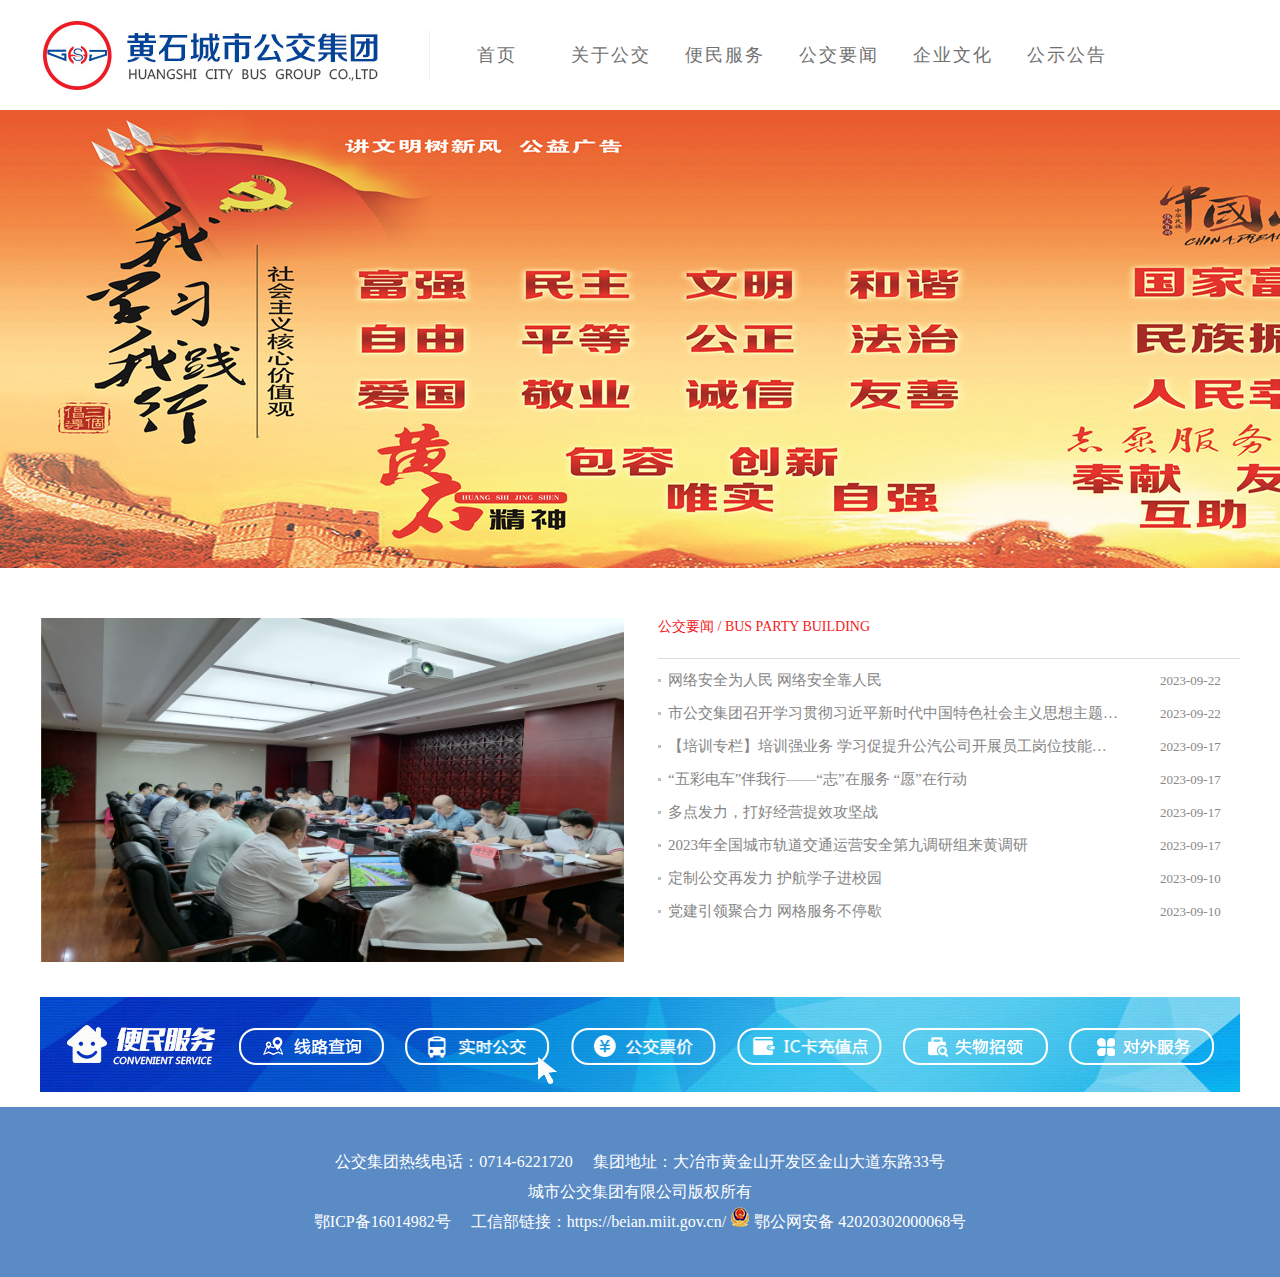
<file: 城市公交/index.html>
<!DOCTYPE html>
<html lang="en">

<head>
    <meta charset="UTF-8">
    <meta name="viewport" content="width=device-width, initial-scale=1.0">
    <title>Document</title>
</head>
<link href="css/index.css" rel="stylesheet" type="text/css">

<body>
    <div id="header">
        <div id="navoutter">

            <div id="navinner">
                <div id="logo"></div><span id="apart"></span>
                <ul id="navs">
                    <li id="n_1"><i></i><a class="level1 active" href="index.html" target="_self">
                            <div>首页<b></b></div>
                        </a></li>
                    <li id="n_2"><i></i><a href="guanlv.html" class="level1">
                            <div>关于公交<b></b></div>
                        </a>

                    </li>
                    <li id="n_3"><i></i><a href="bianming.html" class="level1">
                            <div>便民服务<b></b></div>
                        </a>

                    </li>
                    <li id="n_4"><i></i><a href="yaowen.html" class="level1">
                            <div>公交要闻<b></b></div>
                        </a></li>
                    <li id="n_5"><i></i><a href="qiye.html" class="level1">
                            <div>企业文化<b></b></div>
                        </a>

                    </li>
                    <li id="n_6"><i></i><a href="gonggao.html" class="level1">
                            <div>公示公告<b></b></div>
                        </a>

                    </li>
                </ul>
                <div class="clearf"></div>
            </div>
        </div>
    </div>
    <div class="flexslider">
        <ul class="slides">

            <li style="background: url('./imgs/guanggao/1.jpg') ; width: 100%" >
            </li>
           

        </ul>


        
    </div>

    <!----------------------------------------main1--------------------------------------------->
    <div id="container">

        <div id="main1" class="main">
            <div id="picture">

                <div id="slideBox">
                    <ul id="show_pic" style="left: 0px;">

                        <li><a href="#"><img width="584" height="344" src="imgs/a.png" alt=""></a></li>


                    </ul>

                </div>

            </div>


            <div id="tags1">
                <h3 style="border-bottom: 1px solid #DCDCDC;"><a href="" class="more"></a>公交要闻 / BUS PARTY BUILDING</h3>
                <ul id="TabTags1" style="display:none">

                </ul>
                <div id="TabContent1">
                    <div class="TabSonContent block" style="display:block;">
                        <dl>


                            <dd><span>2023-09-22</span><a class="longTitle" href="#"
                                    title="网络安全为人民 网络安全靠人民">网络安全为人民 网络安全靠人民</a></dd>


                            <dd><span>2023-09-22</span><a class="longTitle" href="#"
                                    title="市公交集团召开学习贯彻习近平新时代中国特色社会主义思想主题教育工作会议">市公交集团召开学习贯彻习近平新时代中国特色社会主义思想主题教育工作会议</a>
                            </dd>


                            <dd><span>2023-09-17</span><a class="longTitle" href="#"
                                    title="【培训专栏】培训强业务 学习促提升公汽公司开展员工岗位技能培训">【培训专栏】培训强业务 学习促提升公汽公司开展员工岗位技能培训</a></dd>


                            <dd><span>2023-09-17</span><a class="longTitle" href="#"
                                    title="“五彩电车”伴我行——“志”在服务 “愿”在行动">“五彩电车”伴我行——“志”在服务 “愿”在行动</a></dd>


                            <dd><span>2023-09-17</span><a class="longTitle" href="#"
                                    title="多点发力，打好经营提效攻坚战">多点发力，打好经营提效攻坚战</a></dd>


                            <dd><span>2023-09-17</span><a class="longTitle" href="#"
                                    title="2023年全国城市轨道交通运营安全第九调研组来黄调研">2023年全国城市轨道交通运营安全第九调研组来黄调研</a></dd>


                            <dd><span>2023-09-10</span><a class="longTitle" href="#"
                                    title="定制公交再发力  护航学子进校园">定制公交再发力 护航学子进校园</a></dd>


                            <dd><span>2023-09-10</span><a class="longTitle" href="#"
                                    title="党建引领聚合力 网格服务不停歇">党建引领聚合力 网格服务不停歇</a></dd>




                        </dl>
                        <div class="clearf"></div>
                    </div>



                </div>
            </div>
        </div>
        <!----------------------------------------main2--------------------------------------------->
        <div id="main2" class="main">
            <div id="btnn">
                <b style="left: 498px;"></b>
                <a href="#" title="" id="bt1" onmouseover="move(332);"><s></s><i></i></a>
                <a href="#" target="_blank" title="" id="bt2"
                    onmouseover="move(498);"><s></s><i style="opacity: 0;"></i></a>
                <a href="#" title="" id="bt3" onmouseover="move(664);"><s></s><i
                        style="opacity: 0;"></i></a>
                <a href="#" title="" id="bt4" onmouseover="move(830);"><s></s><i style="opacity: 0;"></i></a>
                <a href="#" title="" id="bt5" onmouseover="move(996);"><s></s><i></i></a>
                <a href="#" title="" id="bt6" onmouseover="move(1162);"><s></s><i></i></a>

            </div>


        </div>
    </div>

    <div id="footer">
        公交集团热线电话：0714-6221720 　集团地址：大冶市黄金山开发区金山大道东路33号 <br>
        城市公交集团有限公司版权所有






        <br>
        <a href="#" style="color:#fff" target="_blank">鄂ICP备16014982号</a> 　工信部链接：<a
            href="#" style="color:#fff" target="_blank">https://beian.miit.gov.cn/</a> <a
            target="_blank" href="#"
            style="color:#fff"> <img src="imgs/ba.png"> 鄂公网安备 42020302000068号</a>
    </div>




</body>

</html>
</file>
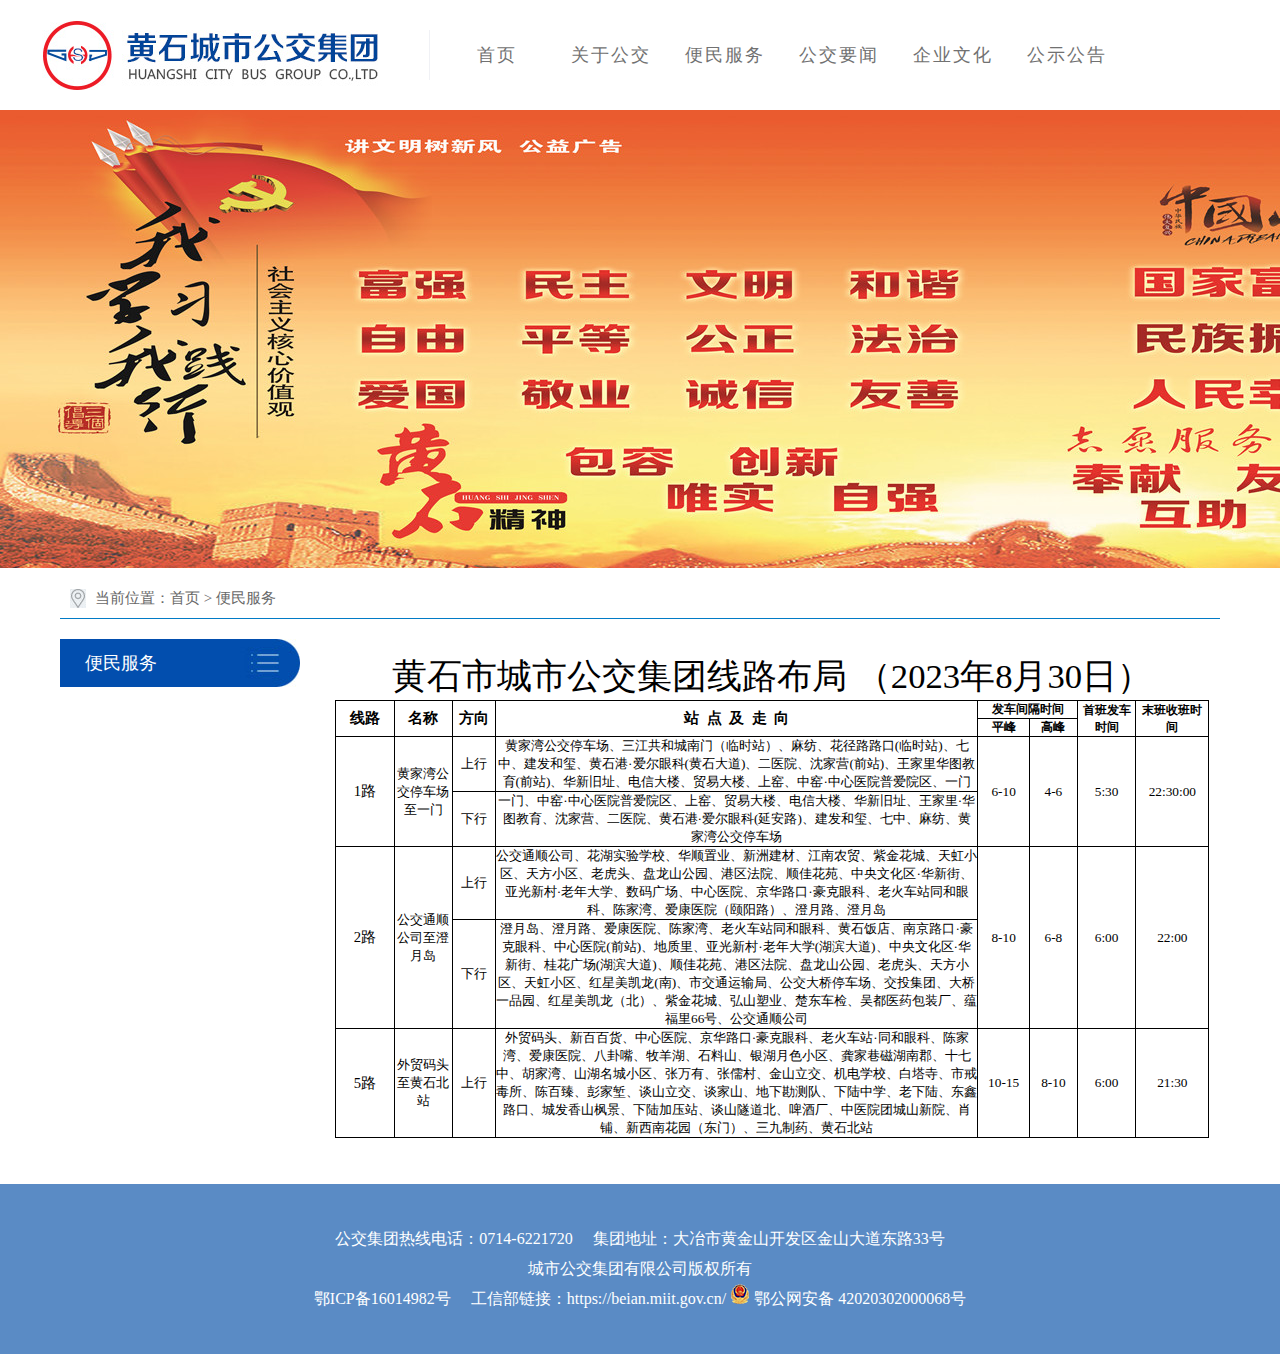
<file: 城市公交/bianming.html>
<!DOCTYPE html>
<html lang="en">

<head>
    <meta charset="UTF-8">
    <meta name="viewport" content="width=device-width, initial-scale=1.0">
    <title>便民服务</title>
    <link href="css/index.css" rel="stylesheet" type="text/css">
    <link href="css/bianming.css" rel="stylesheet" type="text/css">
</head>

<body>
    <div id="header">
        <div id="navoutter">

            <div id="navinner">
                <div id="logo"></div><span id="apart"></span>
                <ul id="navs">
                    <li id="n_1"><i></i><a class="level1 active" href="index.html" target="_self">
                            <div>首页<b></b></div>
                        </a></li>
                    <li id="n_2"><i></i><a href="guanlv.html" class="level1">
                            <div>关于公交<b></b></div>
                        </a>

                    </li>
                    <li id="n_3"><i></i><a href="bianming.html" class="level1">
                            <div>便民服务<b></b></div>
                        </a>

                    </li>
                    <li id="n_4"><i></i><a href="yaowen.html" class="level1">
                            <div>公交要闻<b></b></div>
                        </a></li>
                    <li id="n_5"><i></i><a href="qiye.html" class="level1">
                            <div>企业文化<b></b></div>
                        </a>

                    </li>
                    <li id="n_6"><i></i><a href="gonggao.html" class="level1">
                            <div>公示公告<b></b></div>
                        </a>

                    </li>
                </ul>
                <div class="clearf"></div>
            </div>
        </div>
    </div>

    <div class="flexslider">
        <ul class="slides">

            <li style="background: url('./imgs/guanggao/1.jpg') ; width: 100%" >
            </li>
            
        </ul>
       
    </div>

    <div id="container">
        <div id="crumb"> <span>当前位置：<a href="index.html">首页</a> &gt; <a href="#" target="_self">便民服务</a> </span></div>


        <div id="main">

            <!--======================边栏==============================-->
            <div id="left">
                <div id="sideMenu">
                    <h3>便民服务</h3>

                </div>





            </div>
            <div id="right">

                <div id="rightBox">

                    <div id="content" style="padding:15px 20px;">
                        <table
                            style="border-bottom:medium none;border-left:medium none;width:655.7pt;border-collapse:collapse;border-top:medium none;border-right:medium none;"
                            class="ke-zeroborder" border="0" cellspacing="0">
                            <tbody>
                                <tr>
                                    <td style="border-bottom:medium none;border-left:medium none;border-top:medium none;border-right:medium none;"
                                        valign="center" width="874" colspan="8">
                                        <p style="text-align:center;vertical-align:middle;" class="MsoNormal"
                                            align="center">
                                            <span
                                                style="font-style:normal;font-family:黑体;color:#000000;font-size:26pt;"><span>黄石市城市公交集团线路布局</span>
                                                <span>（</span><span>2023年8月30日）</span></span><span
                                                style="font-style:normal;font-family:黑体;color:#000000;font-size:26pt;"></span>
                                        </p>
                                    </td>
                                </tr>
                                <tr>
                                    <td style="border-bottom:#000000 1pt solid;border-left:#000000 1pt solid;border-top:#000000 1pt solid;border-right:#000000 1pt solid;"
                                        valign="center" rowspan="2" width="58">
                                        <p style="text-align:center;vertical-align:middle;" class="MsoNormal"
                                            align="center">
                                            <b><span
                                                    style="font-style:normal;font-family:宋体;color:#000000;font-size:11pt;font-weight:bold;"><span>线路</span></span></b><b><span
                                                    style="font-style:normal;font-family:宋体;color:#000000;font-size:11pt;font-weight:bold;"></span></b>
                                        </p>
                                    </td>
                                    <td style="border-bottom:#000000 1pt solid;border-left:#000000 1pt solid;border-top:#000000 1pt solid;border-right:#000000 1pt solid;"
                                        valign="center" rowspan="2" width="58">
                                        <p style="text-align:center;vertical-align:middle;" class="MsoNormal"
                                            align="center">
                                            <b><span
                                                    style="font-style:normal;font-family:宋体;color:#000000;font-size:11pt;font-weight:bold;"><span>名称</span></span></b><b><span
                                                    style="font-style:normal;font-family:宋体;color:#000000;font-size:11pt;font-weight:bold;"></span></b>
                                        </p>
                                    </td>
                                    <td style="border-bottom:#000000 1pt solid;border-left:#000000 1pt solid;border-top:#000000 1pt solid;border-right:#000000 1pt solid;"
                                        valign="center" rowspan="2" width="42">
                                        <p style="text-align:center;vertical-align:middle;" class="MsoNormal"
                                            align="center">
                                            <b><span
                                                    style="font-style:normal;font-family:宋体;color:#000000;font-size:11pt;font-weight:bold;"><span>方向</span></span></b><b><span
                                                    style="font-style:normal;font-family:宋体;color:#000000;font-size:11pt;font-weight:bold;"></span></b>
                                        </p>
                                    </td>
                                    <td style="border-bottom:#000000 1pt solid;border-left:#000000 1pt solid;border-top:#000000 1pt solid;border-right:#000000 1pt solid;"
                                        valign="center" rowspan="2" width="485">
                                        <p style="text-align:center;vertical-align:middle;" class="MsoNormal"
                                            align="center">
                                            <b><span
                                                    style="font-style:normal;font-family:宋体;color:#000000;font-size:11pt;font-weight:bold;"><span>站</span>
                                                    <span style="font-family:宋体;">&nbsp;</span><span>点</span> <span
                                                        style="font-family:宋体;">&nbsp;</span><span>及</span> <span
                                                        style="font-family:宋体;">&nbsp;</span><span>走</span> <span
                                                        style="font-family:宋体;">&nbsp;</span><span>向</span></span></b><b><span
                                                    style="font-style:normal;font-family:宋体;color:#000000;font-size:11pt;font-weight:bold;"></span></b>
                                        </p>
                                    </td>
                                    <td style="border-bottom:#000000 1pt solid;border-left:#000000 1pt solid;border-top:#000000 1pt solid;border-right:#000000 1pt solid;"
                                        valign="center" width="99" colspan="2">
                                        <p style="text-align:center;vertical-align:middle;" class="MsoNormal"
                                            align="center">
                                            <b><span
                                                    style="font-style:normal;font-family:宋体;color:#000000;font-size:9pt;font-weight:bold;"><span>发车间隔时间</span></span></b><b><span
                                                    style="font-style:normal;font-family:宋体;color:#000000;font-size:9pt;font-weight:bold;"></span></b>
                                        </p>
                                    </td>
                                    <td style="border-bottom:#000000 1pt solid;border-left:#000000 1pt solid;border-top:#000000 1pt solid;border-right:#000000 1pt solid;"
                                        valign="center" rowspan="2" width="58">
                                        <p style="text-align:center;vertical-align:middle;" class="MsoNormal"
                                            align="center">
                                            <b><span
                                                    style="font-style:normal;font-family:宋体;color:#000000;font-size:9pt;font-weight:bold;"><span>首班发车时间</span></span></b><b><span
                                                    style="font-style:normal;font-family:宋体;color:#000000;font-size:9pt;font-weight:bold;"></span></b>
                                        </p>
                                    </td>
                                    <td style="border-bottom:#000000 1pt solid;border-left:#000000 1pt solid;border-top:#000000 1pt solid;border-right:#000000 1pt solid;"
                                        valign="center" rowspan="2" width="72">
                                        <p style="text-align:center;vertical-align:middle;" class="MsoNormal"
                                            align="center">
                                            <b><span
                                                    style="font-style:normal;font-family:宋体;color:#000000;font-size:9pt;font-weight:bold;"><span>末班收班时间</span></span></b><b><span
                                                    style="font-style:normal;font-family:宋体;color:#000000;font-size:9pt;font-weight:bold;"></span></b>
                                        </p>
                                    </td>
                                </tr>
                                <tr>
                                    <td style="border-bottom:#000000 1pt solid;border-left:#000000 1pt solid;border-top:#000000 1pt solid;border-right:#000000 1pt solid;"
                                        valign="center" width="51">
                                        <p style="text-align:center;vertical-align:middle;" class="MsoNormal"
                                            align="center">
                                            <b><span
                                                    style="font-style:normal;font-family:宋体;color:#000000;font-size:9pt;font-weight:bold;"><span>平峰</span></span></b><b><span
                                                    style="font-style:normal;font-family:宋体;color:#000000;font-size:9pt;font-weight:bold;"></span></b>
                                        </p>
                                    </td>
                                    <td style="border-bottom:#000000 1pt solid;border-left:#000000 1pt solid;border-top:#000000 1pt solid;border-right:#000000 1pt solid;"
                                        valign="center" width="47">
                                        <p style="text-align:center;vertical-align:middle;" class="MsoNormal"
                                            align="center">
                                            <b><span
                                                    style="font-style:normal;font-family:宋体;color:#000000;font-size:9pt;font-weight:bold;"><span>高峰</span></span></b><b><span
                                                    style="font-style:normal;font-family:宋体;color:#000000;font-size:9pt;font-weight:bold;"></span></b>
                                        </p>
                                    </td>
                                </tr>
                                <tr>
                                    <td style="border-bottom:#000000 1pt solid;border-left:#000000 1pt solid;border-top:#000000 1pt solid;border-right:#000000 1pt solid;"
                                        valign="center" rowspan="2" width="58">
                                        <p style="text-align:center;vertical-align:middle;" class="MsoNormal"
                                            align="center">
                                            <span
                                                style="font-style:normal;font-family:宋体;color:#000000;font-size:11pt;"><span>1路</span></span><span
                                                style="font-style:normal;font-family:宋体;color:#000000;font-size:11pt;"></span>
                                        </p>
                                    </td>
                                    <td style="border-bottom:#000000 1pt solid;border-left:#000000 1pt solid;border-top:#000000 1pt solid;border-right:#000000 1pt solid;"
                                        valign="center" rowspan="2" width="58">
                                        <p style="text-align:center;vertical-align:middle;" class="MsoNormal"
                                            align="center">
                                            <span
                                                style="font-style:normal;font-family:宋体;color:#000000;font-size:10pt;"><span>黄家湾公交停车场至一门</span></span><span
                                                style="font-style:normal;font-family:宋体;color:#000000;font-size:10pt;"></span>
                                        </p>
                                    </td>
                                    <td style="border-bottom:#000000 1pt solid;border-left:#000000 1pt solid;border-top:#000000 1pt solid;border-right:#000000 1pt solid;"
                                        valign="center" width="42">
                                        <p style="text-align:center;vertical-align:middle;" class="MsoNormal"
                                            align="center">
                                            <span
                                                style="font-style:normal;font-family:宋体;color:#000000;font-size:10pt;"><span>上行</span></span><span
                                                style="font-style:normal;font-family:宋体;color:#000000;font-size:10pt;"></span>
                                        </p>
                                    </td>
                                    <td style="border-bottom:#000000 1pt solid;border-left:#000000 1pt solid;border-top:#000000 1pt solid;border-right:#000000 1pt solid;"
                                        valign="center" width="485">
                                        <p style="text-align:center;vertical-align:middle;" class="MsoNormal"
                                            align="center">
                                            <span
                                                style="font-style:normal;font-family:宋体;color:#000000;font-size:10pt;"><span>黄家湾公交停车场、三江共和城南门（临时站）、麻纺、花径路路口</span><span>(临时站)、七中、建发和玺、黄石港·爱尔眼科(黄石大道)、二医院、沈家营(前站)、王家里华图教育(前站)、华新旧址、电信大楼、贸易大楼、上窑、中窑·中心医院普爱院区、一门</span></span><span
                                                style="font-style:normal;font-family:宋体;color:#000000;font-size:10pt;"></span>
                                        </p>
                                    </td>
                                    <td style="border-bottom:#000000 1pt solid;border-left:#000000 1pt solid;border-top:#000000 1pt solid;border-right:#000000 1pt solid;"
                                        valign="center" rowspan="2" width="51">
                                        <p style="text-align:center;vertical-align:middle;" class="MsoNormal"
                                            align="center">
                                            <span
                                                style="font-style:normal;font-family:宋体;color:#000000;font-size:10pt;"><span>6-10</span></span><span
                                                style="font-style:normal;font-family:宋体;color:#000000;font-size:10pt;"></span>
                                        </p>
                                    </td>
                                    <td style="border-bottom:#000000 1pt solid;border-left:#000000 1pt solid;border-top:#000000 1pt solid;border-right:#000000 1pt solid;"
                                        valign="center" rowspan="2" width="47">
                                        <p style="text-align:center;vertical-align:middle;" class="MsoNormal"
                                            align="center">
                                            <span
                                                style="font-style:normal;font-family:宋体;color:#000000;font-size:10pt;"><span>4-6</span></span><span
                                                style="font-style:normal;font-family:宋体;color:#000000;font-size:10pt;"></span>
                                        </p>
                                    </td>
                                    <td style="border-bottom:#000000 1pt solid;border-left:#000000 1pt solid;border-top:#000000 1pt solid;border-right:#000000 1pt solid;"
                                        valign="center" rowspan="2" width="58">
                                        <p style="text-align:center;vertical-align:middle;" class="MsoNormal"
                                            align="center">
                                            <span
                                                style="font-style:normal;font-family:宋体;color:#000000;font-size:10pt;"><span>5:30</span></span><span
                                                style="font-style:normal;font-family:宋体;color:#000000;font-size:10pt;"></span>
                                        </p>
                                    </td>
                                    <td style="border-bottom:#000000 1pt solid;border-left:#000000 1pt solid;border-top:#000000 1pt solid;border-right:#000000 1pt solid;"
                                        valign="center" rowspan="2" width="72">
                                        <p style="text-align:center;vertical-align:middle;" class="MsoNormal"
                                            align="center">
                                            <span
                                                style="font-style:normal;font-family:宋体;color:#000000;font-size:10pt;"><span>22:30:00</span></span><span
                                                style="font-style:normal;font-family:宋体;color:#000000;font-size:10pt;"></span>
                                        </p>
                                    </td>
                                </tr>
                                <tr>
                                    <td style="border-bottom:#000000 1pt solid;border-left:#000000 1pt solid;border-top:#000000 1pt solid;border-right:#000000 1pt solid;"
                                        valign="center" width="42">
                                        <p style="text-align:center;vertical-align:middle;" class="MsoNormal"
                                            align="center">
                                            <span
                                                style="font-style:normal;font-family:宋体;color:#000000;font-size:10pt;"><span>下行</span></span><span
                                                style="font-style:normal;font-family:宋体;color:#000000;font-size:10pt;"></span>
                                        </p>
                                    </td>
                                    <td style="border-bottom:#000000 1pt solid;border-left:#000000 1pt solid;border-top:#000000 1pt solid;border-right:#000000 1pt solid;"
                                        valign="center" width="485">
                                        <p style="text-align:center;vertical-align:middle;" class="MsoNormal"
                                            align="center">
                                            <span
                                                style="font-style:normal;font-family:宋体;color:#000000;font-size:10pt;"><span>一门、中窑</span><span>·中心医院普爱院区、上窑、贸易大楼、电信大楼、华新旧址、王家里·华图教育、沈家营、二医院、黄石港·爱尔眼科(延安路)、建发和玺、七中、麻纺、黄家湾公交停车场</span></span><span
                                                style="font-style:normal;font-family:宋体;color:#000000;font-size:10pt;"></span>
                                        </p>
                                    </td>
                                </tr>
                                <tr>
                                    <td style="border-bottom:#000000 1pt solid;border-left:#000000 1pt solid;border-top:#000000 1pt solid;border-right:#000000 1pt solid;"
                                        valign="center" rowspan="2" width="58">
                                        <p style="text-align:center;vertical-align:middle;" class="MsoNormal"
                                            align="center">
                                            <span
                                                style="font-style:normal;font-family:宋体;color:#000000;font-size:11pt;"><span>2路</span></span><span
                                                style="font-style:normal;font-family:宋体;color:#000000;font-size:11pt;"></span>
                                        </p>
                                    </td>
                                    <td style="border-bottom:#000000 1pt solid;border-left:#000000 1pt solid;border-top:#000000 1pt solid;border-right:#000000 1pt solid;"
                                        valign="center" rowspan="2" width="58">
                                        <p style="text-align:center;vertical-align:middle;" class="MsoNormal"
                                            align="center">
                                            <span
                                                style="font-style:normal;font-family:宋体;color:#000000;font-size:10pt;"><span>公交通顺公司至澄月岛</span></span><span
                                                style="font-style:normal;font-family:宋体;color:#000000;font-size:10pt;"></span>
                                        </p>
                                    </td>
                                    <td style="border-bottom:#000000 1pt solid;border-left:#000000 1pt solid;border-top:#000000 1pt solid;border-right:#000000 1pt solid;"
                                        valign="center" width="42">
                                        <p style="text-align:center;vertical-align:middle;" class="MsoNormal"
                                            align="center">
                                            <span
                                                style="font-style:normal;font-family:宋体;color:#000000;font-size:10pt;"><span>上行</span></span><span
                                                style="font-style:normal;font-family:宋体;color:#000000;font-size:10pt;"></span>
                                        </p>
                                    </td>
                                    <td style="border-bottom:#000000 1pt solid;border-left:#000000 1pt solid;border-top:#000000 1pt solid;border-right:#000000 1pt solid;"
                                        valign="center" width="485">
                                        <p style="text-align:center;vertical-align:middle;" class="MsoNormal"
                                            align="center">
                                            <span
                                                style="font-style:normal;font-family:宋体;color:#000000;font-size:10pt;"><span>公交通顺公司、花湖实验学校、华顺置业、新洲建材、江南农贸、紫金花城、天虹小区、天方小区、老虎头、盘龙山公园、港区法院、顺佳花苑、中央文化区</span><span>·华新街、亚光新村·老年大学、数码广场、中心医院、京华路口·豪克眼科、老火车站同和眼科、陈家湾、爱康医院（颐阳路）、澄月路、澄月岛</span></span><span
                                                style="font-style:normal;font-family:宋体;color:#000000;font-size:10pt;"></span>
                                        </p>
                                    </td>
                                    <td style="border-bottom:#000000 1pt solid;border-left:#000000 1pt solid;border-top:#000000 1pt solid;border-right:#000000 1pt solid;"
                                        valign="center" rowspan="2" width="51">
                                        <p style="text-align:center;vertical-align:middle;" class="MsoNormal"
                                            align="center">
                                            <span
                                                style="font-style:normal;font-family:宋体;color:#000000;font-size:10pt;"><span>8-10</span></span><span
                                                style="font-style:normal;font-family:宋体;color:#000000;font-size:10pt;"></span>
                                        </p>
                                    </td>
                                    <td style="border-bottom:#000000 1pt solid;border-left:#000000 1pt solid;border-top:#000000 1pt solid;border-right:#000000 1pt solid;"
                                        valign="center" rowspan="2" width="47">
                                        <p style="text-align:center;vertical-align:middle;" class="MsoNormal"
                                            align="center">
                                            <span
                                                style="font-style:normal;font-family:宋体;color:#000000;font-size:10pt;"><span>6-8</span></span><span
                                                style="font-style:normal;font-family:宋体;color:#000000;font-size:10pt;"></span>
                                        </p>
                                    </td>
                                    <td style="border-bottom:#000000 1pt solid;border-left:#000000 1pt solid;border-top:#000000 1pt solid;border-right:#000000 1pt solid;"
                                        valign="center" rowspan="2" width="58">
                                        <p style="text-align:center;vertical-align:middle;" class="MsoNormal"
                                            align="center">
                                            <span
                                                style="font-style:normal;font-family:宋体;color:#000000;font-size:10pt;"><span>6:00</span></span><span
                                                style="font-style:normal;font-family:宋体;color:#000000;font-size:10pt;"></span>
                                        </p>
                                    </td>
                                    <td style="border-bottom:#000000 1pt solid;border-left:#000000 1pt solid;border-top:#000000 1pt solid;border-right:#000000 1pt solid;"
                                        valign="center" rowspan="2" width="72">
                                        <p style="text-align:center;vertical-align:middle;" class="MsoNormal"
                                            align="center">
                                            <span
                                                style="font-style:normal;font-family:宋体;color:#000000;font-size:10pt;"><span>22:00</span></span><span
                                                style="font-style:normal;font-family:宋体;color:#000000;font-size:10pt;"></span>
                                        </p>
                                    </td>
                                </tr>
                                <tr>
                                    <td style="border-bottom:#000000 1pt solid;border-left:#000000 1pt solid;border-top:#000000 1pt solid;border-right:#000000 1pt solid;"
                                        valign="center" width="42">
                                        <p style="text-align:center;vertical-align:middle;" class="MsoNormal"
                                            align="center">
                                            <span
                                                style="font-style:normal;font-family:宋体;color:#000000;font-size:10pt;"><span>下行</span></span><span
                                                style="font-style:normal;font-family:宋体;color:#000000;font-size:10pt;"></span>
                                        </p>
                                    </td>
                                    <td style="border-bottom:#000000 1pt solid;border-left:#000000 1pt solid;border-top:#000000 1pt solid;border-right:#000000 1pt solid;"
                                        valign="center" width="485">
                                        <p style="text-align:center;vertical-align:middle;" class="MsoNormal"
                                            align="center">
                                            <span
                                                style="font-style:normal;font-family:宋体;color:#000000;font-size:10pt;"><span>澄月岛、澄月路、爱康医院、陈家湾、老火车站同和眼科、黄石饭店、南京路口</span><span>·豪克眼科、中心医院(前站)、地质里、亚光新村·老年大学(湖滨大道)、中央文化区·华新街、桂花广场(湖滨大道)、顺佳花苑、港区法院、盘龙山公园、老虎头、天方小区、天虹小区、红星美凯龙(南)、市交通运输局、公交大桥停车场、交投集团、大桥一品园、红星美凯龙（北）、紫金花城、弘山塑业、楚东车检、吴都医药包装厂、蕴福里66号、公交通顺公司</span></span><span
                                                style="font-style:normal;font-family:宋体;color:#000000;font-size:10pt;"></span>
                                        </p>
                                    </td>
                                </tr>
                                <tr>
                                    <td style="border-bottom:#000000 1pt solid;border-left:#000000 1pt solid;border-top:#000000 1pt solid;border-right:#000000 1pt solid;"
                                        valign="center" rowspan="2" width="58">
                                        <p style="text-align:center;vertical-align:middle;" class="MsoNormal"
                                            align="center">
                                            <span
                                                style="font-style:normal;font-family:宋体;color:#000000;font-size:11pt;"><span>5路</span></span><span
                                                style="font-style:normal;font-family:宋体;color:#000000;font-size:11pt;"></span>
                                        </p>
                                    </td>
                                    <td style="border-bottom:#000000 1pt solid;border-left:#000000 1pt solid;border-top:#000000 1pt solid;border-right:#000000 1pt solid;"
                                        valign="center" rowspan="2" width="58">
                                        <p style="text-align:center;vertical-align:middle;" class="MsoNormal"
                                            align="center">
                                            <span
                                                style="font-style:normal;font-family:宋体;color:#000000;font-size:10pt;"><span>外贸码头至黄石北站</span></span><span
                                                style="font-style:normal;font-family:宋体;color:#000000;font-size:10pt;"></span>
                                        </p>
                                    </td>
                                    <td style="border-bottom:#000000 1pt solid;border-left:#000000 1pt solid;border-top:#000000 1pt solid;border-right:#000000 1pt solid;"
                                        valign="center" width="42">
                                        <p style="text-align:center;vertical-align:middle;" class="MsoNormal"
                                            align="center">
                                            <span
                                                style="font-style:normal;font-family:宋体;color:#000000;font-size:10pt;"><span>上行</span></span><span
                                                style="font-style:normal;font-family:宋体;color:#000000;font-size:10pt;"></span>
                                        </p>
                                    </td>
                                    <td style="border-bottom:#000000 1pt solid;border-left:#000000 1pt solid;border-top:#000000 1pt solid;border-right:#000000 1pt solid;"
                                        valign="center" width="485">
                                        <p style="text-align:center;vertical-align:middle;" class="MsoNormal"
                                            align="center">
                                            <span
                                                style="font-style:normal;font-family:宋体;color:#000000;font-size:10pt;"><span>外贸码头、新百百货、中心医院、京华路口</span><span>·豪克眼科、老火车站·同和眼科、陈家湾、爱康医院、八卦嘴、牧羊湖、石料山、银湖月色小区、龚家巷磁湖南郡、十七中、胡家湾、山湖名城小区、张万有、张儒村、金山立交、机电学校、白塔寺、市戒毒所、陈百臻、彭家堑、谈山立交、谈家山、地下勘测队、下陆中学、老下陆、东鑫路口、城发香山枫景、下陆加压站、谈山隧道北、啤酒厂、中医院团城山新院、肖铺、新西南花园（东门）、三九制药、黄石北站</span></span><span
                                                style="font-style:normal;font-family:宋体;color:#000000;font-size:10pt;"></span>
                                        </p>
                                    </td>
                                    <td style="border-bottom:#000000 1pt solid;border-left:#000000 1pt solid;border-top:#000000 1pt solid;border-right:#000000 1pt solid;"
                                        valign="center" rowspan="2" width="51">
                                        <p style="text-align:center;vertical-align:middle;" class="MsoNormal"
                                            align="center">
                                            <span
                                                style="font-style:normal;font-family:宋体;color:#000000;font-size:10pt;"><span>10-15</span></span><span
                                                style="font-style:normal;font-family:宋体;color:#000000;font-size:10pt;"></span>
                                        </p>
                                    </td>
                                    <td style="border-bottom:#000000 1pt solid;border-left:#000000 1pt solid;border-top:#000000 1pt solid;border-right:#000000 1pt solid;"
                                        valign="center" rowspan="2" width="47">
                                        <p style="text-align:center;vertical-align:middle;" class="MsoNormal"
                                            align="center">
                                            <span
                                                style="font-style:normal;font-family:宋体;color:#000000;font-size:10pt;"><span>8-10</span></span><span
                                                style="font-style:normal;font-family:宋体;color:#000000;font-size:10pt;"></span>
                                        </p>
                                    </td>
                                    <td style="border-bottom:#000000 1pt solid;border-left:#000000 1pt solid;border-top:#000000 1pt solid;border-right:#000000 1pt solid;"
                                        valign="center" rowspan="2" width="58">
                                        <p style="text-align:center;vertical-align:middle;" class="MsoNormal"
                                            align="center">
                                            <span
                                                style="font-style:normal;font-family:宋体;color:#000000;font-size:10pt;"><span>6:00</span></span><span
                                                style="font-style:normal;font-family:宋体;color:#000000;font-size:10pt;"></span>
                                        </p>
                                    </td>
                                    <td style="border-bottom:#000000 1pt solid;border-left:#000000 1pt solid;border-top:#000000 1pt solid;border-right:#000000 1pt solid;"
                                        valign="center" rowspan="2" width="72">
                                        <p style="text-align:center;vertical-align:middle;" class="MsoNormal"
                                            align="center">
                                            <span
                                                style="font-style:normal;font-family:宋体;color:#000000;font-size:10pt;"><span>21:30</span></span><span
                                                style="font-style:normal;font-family:宋体;color:#000000;font-size:10pt;"></span>
                                        </p>
                                    </td>
                                </tr>



                            </tbody>
                        </table>
                        <p>
                            &nbsp;
                        </p>
                    </div>


                </div>
            </div>﻿
            <div class="clearf"></div>
        </div>
    </div>

    <div id="footer">
        公交集团热线电话：0714-6221720 　集团地址：大冶市黄金山开发区金山大道东路33号 <br>
        城市公交集团有限公司版权所有






        <br>
        <a href="#" style="color:#fff" target="_blank">鄂ICP备16014982号</a> 　工信部链接：<a href="#" style="color:#fff"
            target="_blank">https://beian.miit.gov.cn/</a> <a target="_blank" href="#" style="color:#fff"> <img
                src="imgs/ba.png"> 鄂公网安备 42020302000068号</a>
    </div>
</body>

</html>
</file>
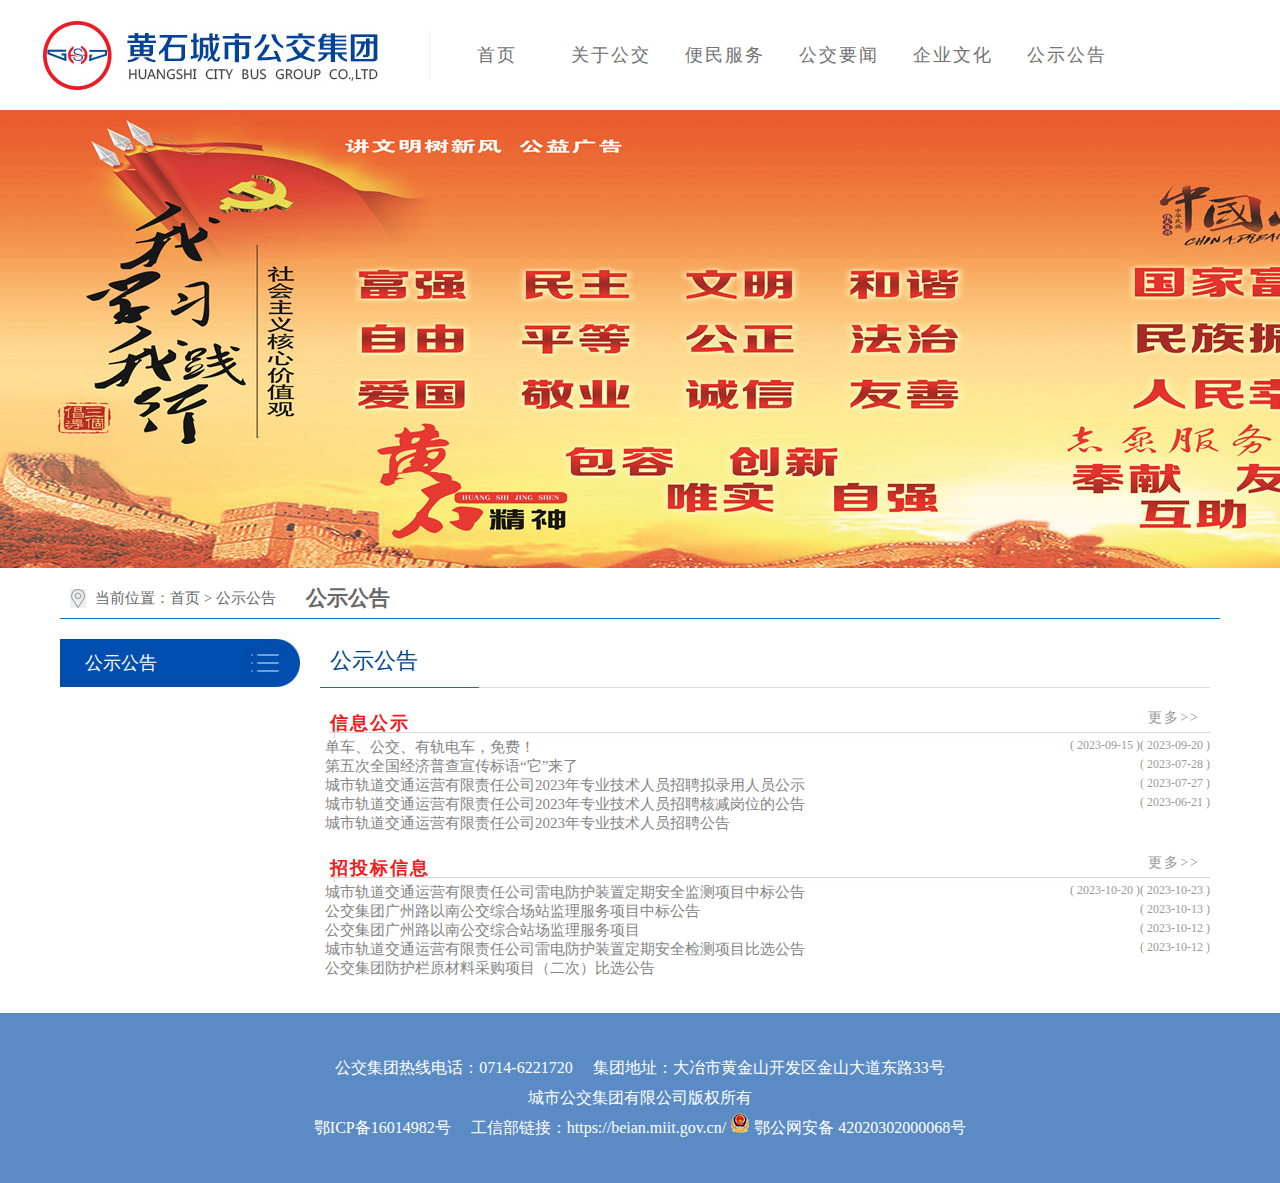
<file: 城市公交/gonggao.html>
<!DOCTYPE html>
<html lang="en">

<head>
    <meta charset="UTF-8">
    <meta name="viewport" content="width=device-width, initial-scale=1.0">
    <title>Document</title>
    <link href="css/index.css" rel="stylesheet" type="text/css">
    <link href="css/gonggao.css" rel="stylesheet" type="text/css">
</head>

<body>
    <div id="header">
        <div id="navoutter">

            <div id="navinner">
                <div id="logo"></div><span id="apart"></span>
                <ul id="navs">
                    <li id="n_1"><i></i><a class="level1 active" href="index.html" target="_self">
                            <div>首页<b></b></div>
                        </a></li>
                    <li id="n_2"><i></i><a href="guanlv.html" class="level1">
                            <div>关于公交<b></b></div>
                        </a>

                    </li>
                    <li id="n_3"><i></i><a href="bianming.html" class="level1">
                            <div>便民服务<b></b></div>
                        </a>

                    </li>
                    <li id="n_4"><i></i><a href="yaowen.html" class="level1">
                            <div>公交要闻<b></b></div>
                        </a></li>
                    <li id="n_5"><i></i><a href="qiye.html" class="level1">
                            <div>企业文化<b></b></div>
                        </a>

                    </li>
                    <li id="n_6"><i></i><a href="gonggao.html" class="level1">
                            <div>公示公告<b></b></div>
                        </a>

                    </li>
                </ul>
                <div class="clearf"></div>
            </div>
        </div>
    </div>

    <div class="flexslider">
        <ul class="slides">

            <li style="background: url('./imgs/guanggao/1.jpg') ; width: 100%" >
            </li>
            

        </ul>
       
    </div>

    <div id="container">
        <div id="crumb"> <span>当前位置：<a href="index.php">首页</a> &gt; 公示公告</span>
            <h2>公示公告</h2>
        </div>


        <div id="main">
            <!--======================边栏==============================-->
            <div id="left">
                <div id="sideMenu">
                    <h3>公示公告</h3>

                </div>


            </div>
            <div id="right">
                <h4 class="classH4">公示公告</h4>
                <div id="rightBox">


                    <div id="op11">
                        <div class="subNBox">
                            <h3><a class="more" href=""><span>更多&gt;&gt;</span></a><b>信息公示</b></h3>
                            <ul>
                                <li><span>( 2023-09-20 )</span>
                                    <a href=" 
              art.php?id=14350" target="_self" class="longTitle" title="单车、公交、有轨电车，免费！">单车、公交、有轨电车，免费！</a>
                                </li>

                                <li><span>( 2023-09-15 )</span>
                                    <a href=" 
              art.php?id=14349" target="_self" class="longTitle"
                                        title="第五次全国经济普查宣传标语“它”来了">第五次全国经济普查宣传标语“它”来了</a>
                                </li>

                                <li><span>( 2023-07-28 )</span>
                                    <a href=" 
              art.php?id=14310" target="_self" class="longTitle"
                                        title="城市轨道交通运营有限责任公司2023年专业技术人员招聘拟录用人员公示">城市轨道交通运营有限责任公司2023年专业技术人员招聘拟录用人员公示</a>
                                </li>

                                <li><span>( 2023-07-27 )</span>
                                    <a href=" 
              art.php?id=14309" target="_self" class="longTitle"
                                        title="城市轨道交通运营有限责任公司2023年专业技术人员招聘核减岗位的公告">城市轨道交通运营有限责任公司2023年专业技术人员招聘核减岗位的公告</a>
                                </li>

                                <li><span>( 2023-06-21 )</span>
                                    <a href=" 
              art.php?id=14281" target="_self" class="longTitle"
                                        title="城市轨道交通运营有限责任公司2023年专业技术人员招聘公告">城市轨道交通运营有限责任公司2023年专业技术人员招聘公告</a>
                                </li>

                            </ul>
                            <div class="clearf"></div>
                        </div>

                        <div class="subNBox">
                            <h3><a class="more" href="?classid=489"><span>更多&gt;&gt;</span></a><b>招投标信息</b></h3>
                            <ul>
                                <li><span>( 2023-10-23 )</span>
                                    <a href=" 
              " target="_self" class="longTitle"
                                        title="城市轨道交通运营有限责任公司雷电防护装置定期安全监测项目中标公告">城市轨道交通运营有限责任公司雷电防护装置定期安全监测项目中标公告</a>
                                </li>

                                <li><span>( 2023-10-20 )</span>
                                    <a href=" 
             " target="_self" class="longTitle"
                                        title="公交集团广州路以南公交综合场站监理服务项目中标公告">公交集团广州路以南公交综合场站监理服务项目中标公告</a>
                                </li>

                                <li><span>( 2023-10-13 )</span>
                                    <a href=" 
              " target="_self" class="longTitle"
                                        title="公交集团广州路以南公交综合站场监理服务项目">公交集团广州路以南公交综合站场监理服务项目</a>
                                </li>

                                <li><span>( 2023-10-12 )</span>
                                    <a href=" 
              " target="_self" class="longTitle"
                                        title="城市轨道交通运营有限责任公司雷电防护装置定期安全检测项目比选公告">城市轨道交通运营有限责任公司雷电防护装置定期安全检测项目比选公告</a>
                                </li>

                                <li><span>( 2023-10-12 )</span>
                                    <a href=" 
              " target="_self" class="longTitle"
                                        title="公交集团防护栏原材料采购项目（二次）比选公告">公交集团防护栏原材料采购项目（二次）比选公告</a>
                                </li>

                            </ul>
                            <div class="clearf"></div>
                        </div>




                    </div>
                </div>
            </div>﻿
            <div class="clearf"></div>
        </div>
    </div>

    <div id="footer">
        公交集团热线电话：0714-6221720 　集团地址：大冶市黄金山开发区金山大道东路33号 <br>
        城市公交集团有限公司版权所有






        <br>
        <a href="#" style="color:#fff" target="_blank">鄂ICP备16014982号</a> 　工信部链接：<a href="#" style="color:#fff"
            target="_blank">https://beian.miit.gov.cn/</a> <a target="_blank" href="#" style="color:#fff"> <img
                src="imgs/ba.png"> 鄂公网安备 42020302000068号</a>
    </div>
</body>

</html>
</file>
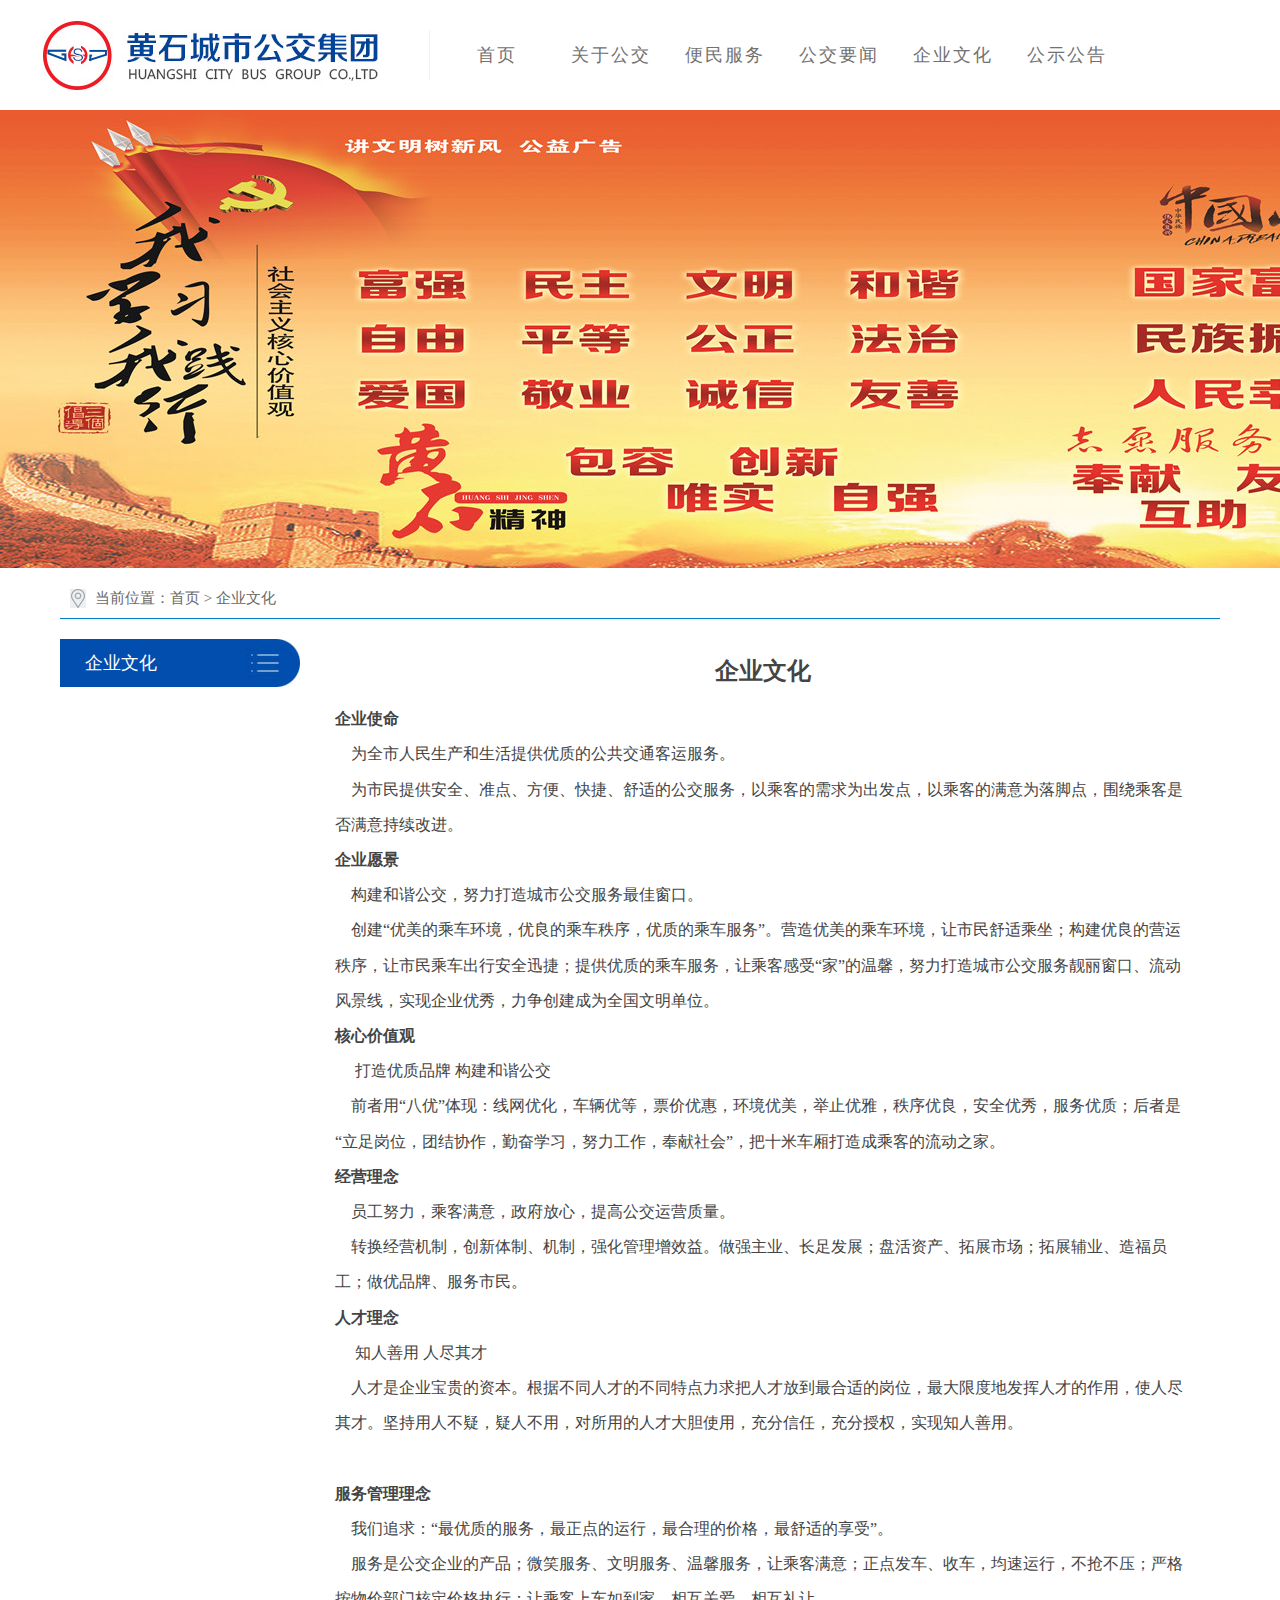
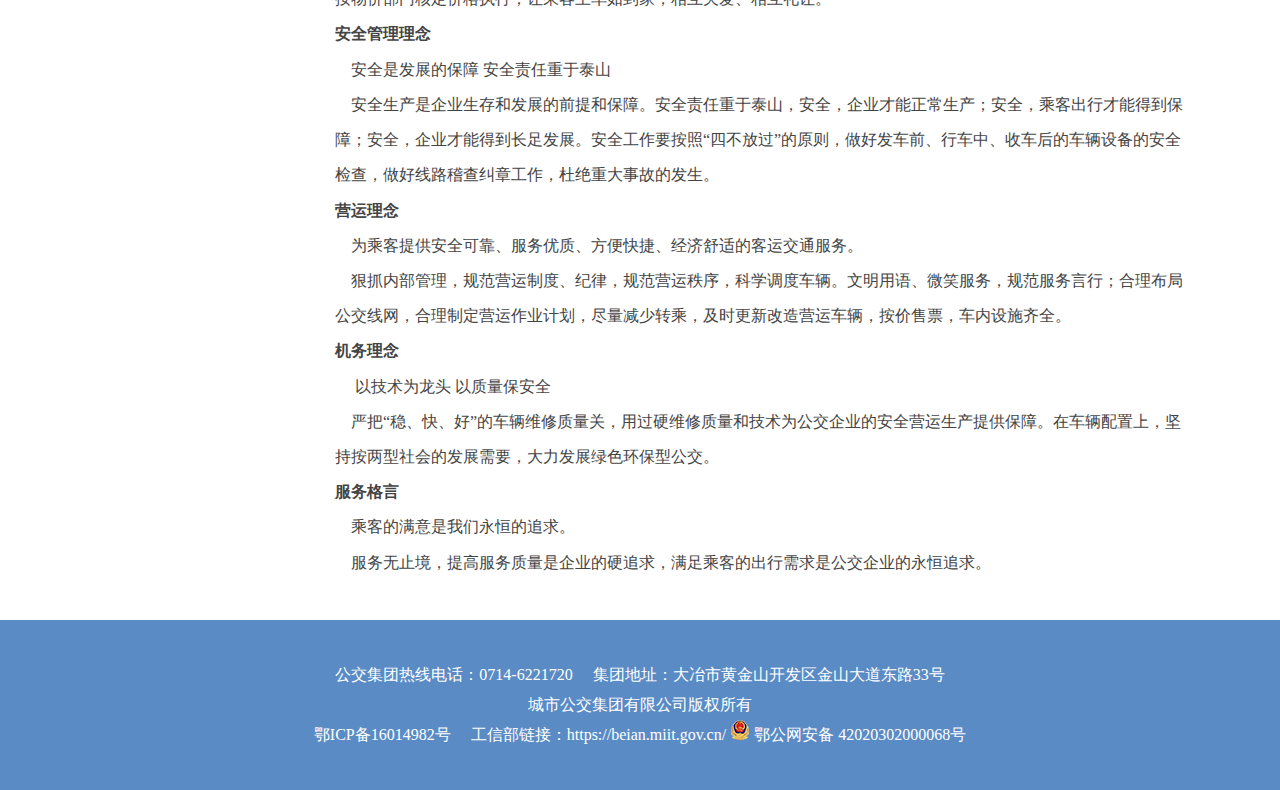
<file: 城市公交/qiye.html>
<!DOCTYPE html>
<html lang="en">

<head>
    <meta charset="UTF-8">
    <meta name="viewport" content="width=device-width, initial-scale=1.0">
    <title>Document</title>
    <link href="css/index.css" rel="stylesheet" type="text/css">
    <link href="css/qiye.css" rel="stylesheet" type="text/css">
</head>

<body>
    <div id="header">
        <div id="navoutter">

            <div id="navinner">
                <div id="logo"></div><span id="apart"></span>
                <ul id="navs">
                    <li id="n_1"><i></i><a class="level1 active" href="index.html" target="_self">
                            <div>首页<b></b></div>
                        </a></li>
                    <li id="n_2"><i></i><a href="guanlv.html" class="level1">
                            <div>关于公交<b></b></div>
                        </a>

                    </li>
                    <li id="n_3"><i></i><a href="bianming.html" class="level1">
                            <div>便民服务<b></b></div>
                        </a>

                    </li>
                    <li id="n_4"><i></i><a href="yaowen.html" class="level1">
                            <div>公交要闻<b></b></div>
                        </a></li>
                    <li id="n_5"><i></i><a href="qiye.html" class="level1">
                            <div>企业文化<b></b></div>
                        </a>

                    </li>
                    <li id="n_6"><i></i><a href="gonggao.html" class="level1">
                            <div>公示公告<b></b></div>
                        </a>

                    </li>
                </ul>
                <div class="clearf"></div>
            </div>
        </div>
    </div>

    <div class="flexslider">
        <ul class="slides">

            <li style="background: url('./imgs/guanggao/1.jpg') ; width: 100%" >
            </li>
           

        </ul>
       
    </div>

    <div id="container">
        <div id="crumb"> <span>当前位置：<a href="index.html">首页</a> &gt; <a href="" target="_self">企业文化</a></span>
            
        </div>

        <div id="main">

            <!--======================边栏==============================-->
            <div id="left">
                <div id="sideMenu">
                    <h3>企业文化</h3>
                
                </div>


            </div>
            <div id="right">

                <div id="rightBox">

                    <div id="content" style="padding:15px 20px;">
                        <p style="text-align:center;font-family:Simsun;white-space:normal;">
                            <strong><strong style="font-family:Simsun;white-space:normal;"><span
                                        style="font-size:24px;">企业文化</span><span
                                        style="font-size:24px;"></span></strong><span
                                    style="font-size:24px;"></span><br>
                            </strong>
                        </p>
                        <p style="font-family:Simsun;white-space:normal;">
                            <strong>企业使命</strong><br>
                            &nbsp;&nbsp;&nbsp;&nbsp;为全市人民生产和生活提供优质的公共交通客运服务。<br>
                            &nbsp;&nbsp;&nbsp;&nbsp;为市民提供安全、准点、方便、快捷、舒适的公交服务，以乘客的需求为出发点，以乘客的满意为落脚点，围绕乘客是否满意持续改进。<br>
                            <strong>企业愿景</strong><br>
                            &nbsp;&nbsp;&nbsp;&nbsp;构建和谐公交，努力打造城市公交服务最佳窗口。<br>
                            &nbsp;&nbsp;&nbsp;&nbsp;创建“优美的乘车环境，优良的乘车秩序，优质的乘车服务”。营造优美的乘车环境，让市民舒适乘坐；构建优良的营运秩序，让市民乘车出行安全迅捷；提供优质的乘车服务，让乘客感受“家”的温馨，努力打造城市公交服务靓丽窗口、流动风景线，实现企业优秀，力争创建成为全国文明单位。<br>
                           
                            <strong>核心价值观</strong><br>
                            &nbsp;&nbsp;&nbsp;&nbsp; 打造优质品牌 构建和谐公交<br>
                            &nbsp;&nbsp;&nbsp;&nbsp;前者用“八优”体现：线网优化，车辆优等，票价优惠，环境优美，举止优雅，秩序优良，安全优秀，服务优质；后者是“立足岗位，团结协作，勤奋学习，努力工作，奉献社会”，把十米车厢打造成乘客的流动之家。<br>
                            
                            <strong>经营理念</strong><br>
                            &nbsp;&nbsp;&nbsp;&nbsp;员工努力，乘客满意，政府放心，提高公交运营质量。<br>
                            &nbsp;&nbsp;&nbsp;&nbsp;转换经营机制，创新体制、机制，强化管理增效益。做强主业、长足发展；盘活资产、拓展市场；拓展辅业、造福员工；做优品牌、服务市民。<br>
                            <strong>人才理念</strong><br>
                            &nbsp;&nbsp;&nbsp;&nbsp; 知人善用 人尽其才<br>
                            &nbsp;&nbsp;&nbsp;&nbsp;人才是企业宝贵的资本。根据不同人才的不同特点力求把人才放到最合适的岗位，最大限度地发挥人才的作用，使人尽其才。坚持用人不疑，疑人不用，对所用的人才大胆使用，充分信任，充分授权，实现知人善用。<br>
                            <br>
                            <strong>服务管理理念</strong><br>
                            &nbsp;&nbsp;&nbsp;&nbsp;我们追求：“最优质的服务，最正点的运行，最合理的价格，最舒适的享受”。<br>
                            &nbsp;&nbsp;&nbsp;&nbsp;服务是公交企业的产品；微笑服务、文明服务、温馨服务，让乘客满意；正点发车、收车，均速运行，不抢不压；严格按物价部门核定价格执行；让乘客上车如到家，相互关爱、相互礼让。<br>
                            <strong>安全管理理念</strong><br>
                            &nbsp;&nbsp;&nbsp;&nbsp;安全是发展的保障 安全责任重于泰山<br>
                            &nbsp;&nbsp;&nbsp;&nbsp;安全生产是企业生存和发展的前提和保障。安全责任重于泰山，安全，企业才能正常生产；安全，乘客出行才能得到保障；安全，企业才能得到长足发展。安全工作要按照“四不放过”的原则，做好发车前、行车中、收车后的车辆设备的安全检查，做好线路稽查纠章工作，杜绝重大事故的发生。<br>
                            <strong>营运理念</strong><br>
                            &nbsp;&nbsp;&nbsp;&nbsp;为乘客提供安全可靠、服务优质、方便快捷、经济舒适的客运交通服务。<br>
                            &nbsp;&nbsp;&nbsp;&nbsp;狠抓内部管理，规范营运制度、纪律，规范营运秩序，科学调度车辆。文明用语、微笑服务，规范服务言行；合理布局公交线网，合理制定营运作业计划，尽量减少转乘，及时更新改造营运车辆，按价售票，车内设施齐全。<br>
                            <strong>机务理念</strong><br>
                            &nbsp;&nbsp;&nbsp;&nbsp; 以技术为龙头 以质量保安全<br>
                            &nbsp;&nbsp;&nbsp;&nbsp;严把“稳、快、好”的车辆维修质量关，用过硬维修质量和技术为公交企业的安全营运生产提供保障。在车辆配置上，坚持按两型社会的发展需要，大力发展绿色环保型公交。<br>
                            <strong>服务格言</strong><br>
                            &nbsp;&nbsp;&nbsp;&nbsp;乘客的满意是我们永恒的追求。<br>
                            &nbsp;&nbsp;&nbsp;&nbsp;服务无止境，提高服务质量是企业的硬追求，满足乘客的出行需求是公交企业的永恒追求。<br>
                    </div>


                </div>
            </div>﻿
            <div class="clearf"></div>
        </div>
    </div>

    <div id="footer">
        公交集团热线电话：0714-6221720 　集团地址：大冶市黄金山开发区金山大道东路33号 <br>
        城市公交集团有限公司版权所有






        <br>
        <a href="#" style="color:#fff" target="_blank">鄂ICP备16014982号</a> 　工信部链接：<a href="#" style="color:#fff"
            target="_blank">https://beian.miit.gov.cn/</a> <a target="_blank" href="#" style="color:#fff"> <img
                src="imgs/ba.png"> 鄂公网安备 42020302000068号</a>
    </div>

</body>

</html>
</file>
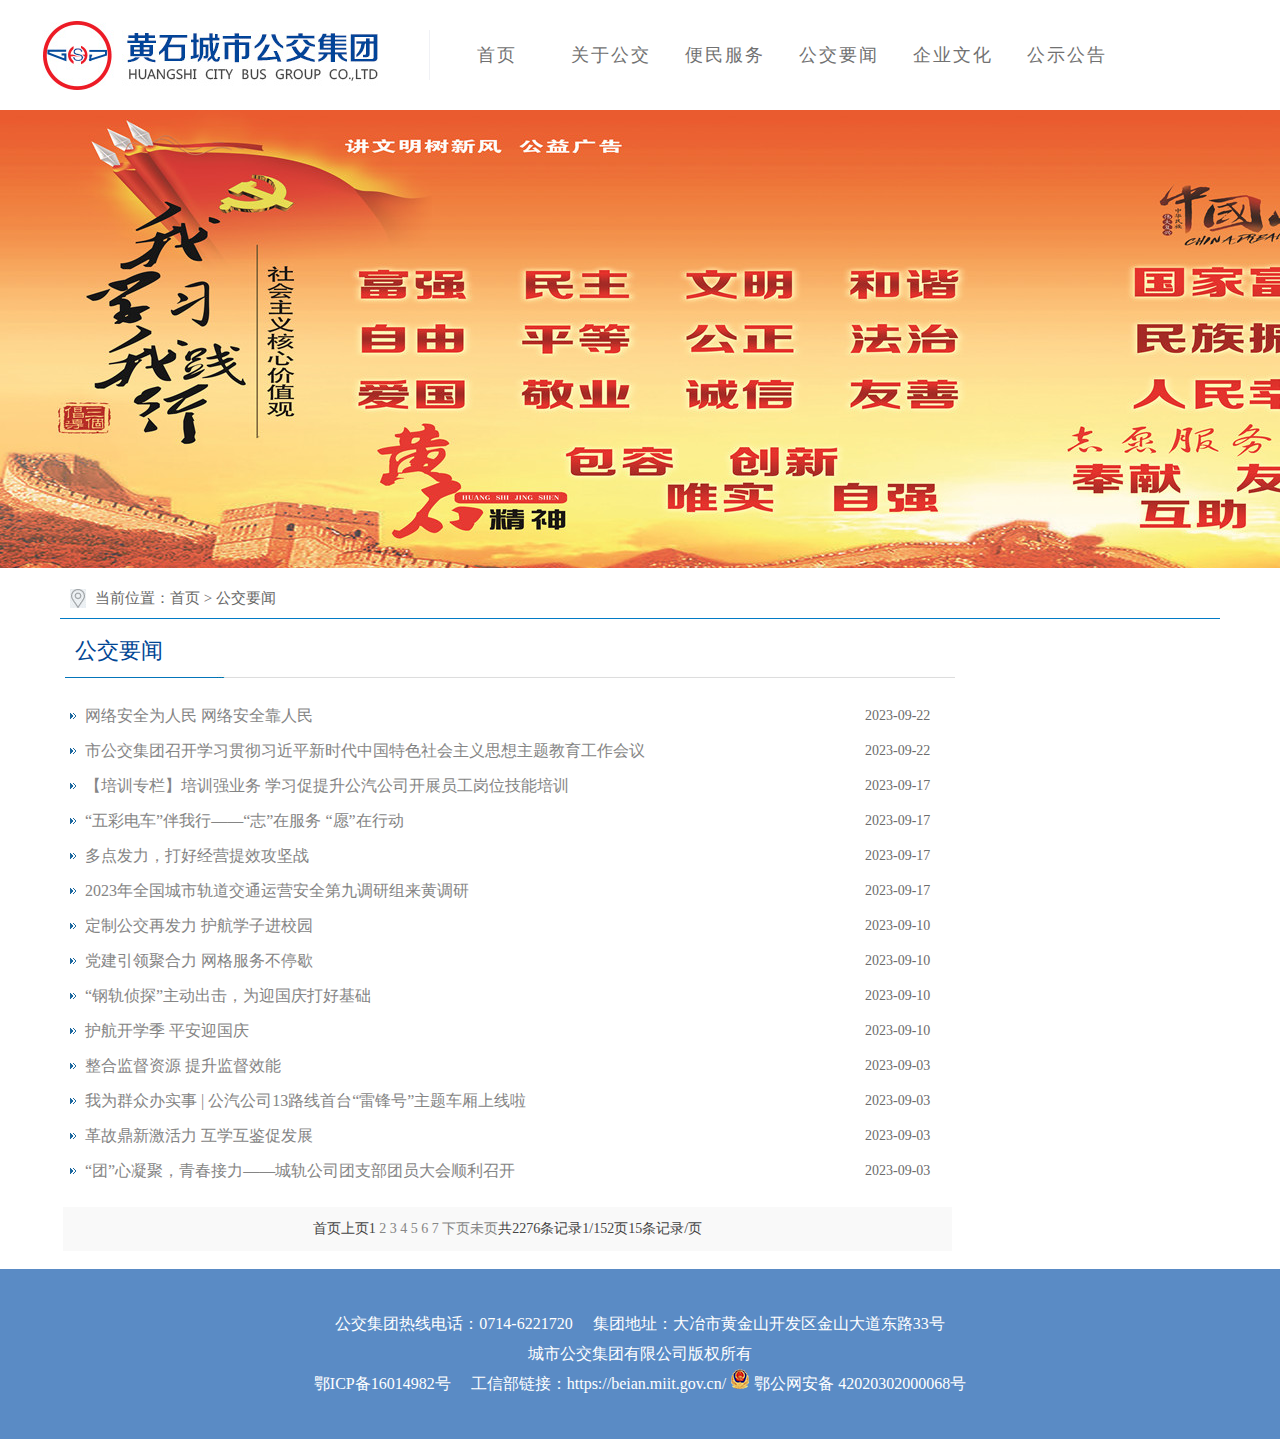
<file: 城市公交/yaowen.html>
<!DOCTYPE html>
<html lang="en">

<head>
    <meta charset="UTF-8">
    <meta name="viewport" content="width=device-width, initial-scale=1.0">
    <title>Document</title>
    <link href="css/index.css" rel="stylesheet" type="text/css">
    <link href="css/yaowen.css" rel="stylesheet" type="text/css">
</head>

<body>
    <div id="header">
        <div id="navoutter">

            <div id="navinner">
                <div id="logo"></div><span id="apart"></span>
                <ul id="navs">
                    <li id="n_1"><i></i><a class="level1 active" href="index.html" target="_self">
                            <div>首页<b></b></div>
                        </a></li>
                    <li id="n_2"><i></i><a href="guanlv.html" class="level1">
                            <div>关于公交<b></b></div>
                        </a>

                    </li>
                    <li id="n_3"><i></i><a href="bianming.html" class="level1">
                            <div>便民服务<b></b></div>
                        </a>

                    </li>
                    <li id="n_4"><i></i><a href="yaowen.html" class="level1">
                            <div>公交要闻<b></b></div>
                        </a></li>
                    <li id="n_5"><i></i><a href="qiye.html" class="level1">
                            <div>企业文化<b></b></div>
                        </a>

                    </li>
                    <li id="n_6"><i></i><a href="gonggao.html" class="level1">
                            <div>公示公告<b></b></div>
                        </a>

                    </li>
                </ul>
                <div class="clearf"></div>
            </div>
        </div>
    </div>

    <div class="flexslider">
        <ul class="slides">

            <li style="background: url('./imgs/guanggao/1.jpg') ; width: 100%" >
            </li>

        </ul>
       
    </div>

    <div id="container">
        <div id="crumb"> <span>当前位置：<a href="index.html">首页</a> &gt; 公交要闻</span>
            <h2>公交要闻</h2>
        </div>

        <div id="main">

            <!--======================边栏==============================-->
            <div id="left">


            </div>
            <div id="right">
                <h4 class="classH4">公交要闻</h4>
                <div id="rightBox">



                    <div id="op1">
                        <ul>

                            <li class="li_1">
                                <a href=" 
                  " target="_self" title="网络安全为人民 网络安全靠人民">
                                    网络安全为人民 网络安全靠人民</a> <span class="other"><span class="date"> 2023-09-22</span></span>
                            </li>


                            <li class="li_1">
                                <a href=" 
                  " target="_self" title="市公交集团召开学习贯彻习近平新时代中国特色社会主义思想主题教育工作会议">
                                    市公交集团召开学习贯彻习近平新时代中国特色社会主义思想主题教育工作会议</a> <span class="other"><span class="date">
                                        2023-09-22</span></span>
                            </li>


                            <li class="li_1">
                                <a href=" 
                  " target="_self" title="【培训专栏】培训强业务 学习促提升公汽公司开展员工岗位技能培训">
                                    【培训专栏】培训强业务 学习促提升公汽公司开展员工岗位技能培训</a> <span class="other"><span class="date">
                                        2023-09-17</span></span>
                            </li>


                            <li class="li_1">
                                <a href=" 
                  " target="_self" title="“五彩电车”伴我行——“志”在服务 “愿”在行动">
                                    “五彩电车”伴我行——“志”在服务 “愿”在行动</a> <span class="other"><span class="date">
                                        2023-09-17</span></span>
                            </li>


                            <li class="li_1">
                                <a href=" 
                  " target="_self" title="多点发力，打好经营提效攻坚战">
                                    多点发力，打好经营提效攻坚战</a> <span class="other"><span class="date"> 2023-09-17</span></span>
                            </li>
                            <div class="line_div"></div>

                            <li class="li_1">
                                <a href=" 
                  " target="_self" title="2023年全国城市轨道交通运营安全第九调研组来黄调研">
                                    2023年全国城市轨道交通运营安全第九调研组来黄调研</a> <span class="other"><span class="date">
                                        2023-09-17</span></span>
                            </li>


                            <li class="li_1">
                                <a href=" 
                  " target="_self" title="定制公交再发力  护航学子进校园">
                                    定制公交再发力 护航学子进校园</a> <span class="other"><span class="date"> 2023-09-10</span></span>
                            </li>


                            <li class="li_1">
                                <a href=" 
                  " target="_self" title="党建引领聚合力 网格服务不停歇">
                                    党建引领聚合力 网格服务不停歇</a> <span class="other"><span class="date"> 2023-09-10</span></span>
                            </li>


                            <li class="li_1">
                                <a href=" 
                 " target="_self" title="“钢轨侦探”主动出击，为迎国庆打好基础">
                                    “钢轨侦探”主动出击，为迎国庆打好基础</a> <span class="other"><span class="date">
                                        2023-09-10</span></span>
                            </li>


                            <li class="li_1">
                                <a href=" 
                  " target="_self" title="护航开学季 平安迎国庆">
                                    护航开学季 平安迎国庆</a> <span class="other"><span class="date"> 2023-09-10</span></span>
                            </li>
                            <div class="line_div"></div>

                            <li class="li_1">
                                <a href=" 
                  " target="_self" title="整合监督资源  提升监督效能">
                                    整合监督资源 提升监督效能</a> <span class="other"><span class="date"> 2023-09-03</span></span>
                            </li>


                            <li class="li_1">
                                <a href=" 
                  " target="_self" title="我为群众办实事 | 公汽公司13路线首台“雷锋号”主题车厢上线啦">
                                    我为群众办实事 | 公汽公司13路线首台“雷锋号”主题车厢上线啦</a> <span class="other"><span class="date">
                                        2023-09-03</span></span>
                            </li>


                            <li class="li_1">
                                <a href=" 
                  " target="_self" title="革故鼎新激活力 互学互鉴促发展">
                                    革故鼎新激活力 互学互鉴促发展</a> <span class="other"><span class="date"> 2023-09-03</span></span>
                            </li>


                            <li class="li_1">
                                <a href=" 
                  " target="_self" title="“团”心凝聚，青春接力——城轨公司团支部团员大会顺利召开">
                                    “团”心凝聚，青春接力——城轨公司团支部团员大会顺利召开</a> <span class="other"><span class="date">
                                        2023-09-03</span></span>
                            </li>



                            <div class="line_div"></div>


                        </ul>
                    </div>
                    <!--输出按钮，省略掉跳转钮等-->
                    <br>
                    <div class="pages"><span>首页</span><span>上页</span><span>1</span>
                        <a class="a_num" href="">2</a>
                        <a class="a_num" href="">3</a>
                        <a class="a_num" href="">4</a>
                        <a class="a_num" href="">5</a>
                        <a class="a_num" href="">6</a>
                        <a class="a_num" href="">7</a>
                        <span><a href="">下页</a></span><span><a href="">未页</a></span><span>共2276条记录1/152页15条记录/页</span>
                    </div>
                </div>
            </div>
            ﻿
            <div class="clearf"></div>
        </div>
    </div>

    <div id="footer">
        公交集团热线电话：0714-6221720 　集团地址：大冶市黄金山开发区金山大道东路33号 <br>
        城市公交集团有限公司版权所有






        <br>
        <a href="#" style="color:#fff" target="_blank">鄂ICP备16014982号</a> 　工信部链接：<a href="#" style="color:#fff"
            target="_blank">https://beian.miit.gov.cn/</a> <a target="_blank" href="#" style="color:#fff"> <img
                src="imgs/ba.png"> 鄂公网安备 42020302000068号</a>
    </div>
</body>

</html>
</file>
<file: 城市公交/css/index.css>
* {
    margin: 0;
    padding: 0;
    list-style-type: none;
    font-family: "微软雅黑";
}
html {
    text-align: center;
}
body {
    text-align: center;
    font-family: "微软雅黑";
    font-size: 14px;
    color: #444;
}
#header {
    text-align: center;
}
#navoutter {
    width: 100%;
    background-color: rgba(255,255,255,0.95);
    border-bottom-width: 0;
    -webkit-box-shadow: 0 0 10px rgba(0,0,0,0.35);
    box-shadow: 0 0 10px rgba(0,0,0,0.35);
}
#navinner {
    width: 1200px;
    height: 110px;
    margin: 0 auto;
}
#logo {
    float: left;
    width: 379px;
    height: 110px;
    background-image: url(../imgs/logo.png);
    background-repeat: no-repeat;
    background-position: 0px center;
}
#apart {
    float:left;
    width: 1px;
    height: 50px;
    line-height: 33px;
    margin: 30px 10px;
    display: inline-block;
    background-color: #f0f1f5;
    vertical-align: top;
}
#navs {
    float: left;
    width: 800px;
    height: 110px;
}
#navs li {
    position: relative;
    float: left;
    width: 114px;
    height: 110px;
    display: inline;
    z-index: 99999;
    font-size: 18px;
}
li {
    vertical-align: bottom;
}
#navs li div {
    height: 110px;
    line-height: 110px;
    font-size: 18px;
    letter-spacing: 2px;
    overflow: hidden;
    font-weight: 500;
}
#navs li a.level1 {
    position: absolute;
    z-index: 2;
    width: 114px;
    height: 110px !important;
    color: #717171;
    text-decoration: none;
    display: block;
    cursor: pointer;
}

#navs li a.level1:hover, #navs li a.active {
    color: #07409A;
}
#navs li div {
    height: 110px;
    line-height: 110px;
    font-size: 18px;
    letter-spacing: 2px;
    overflow: hidden;
    font-weight: 500;
}
#navs li div {
    height: 110px;
    line-height: 110px;
    font-size: 18px;
    letter-spacing: 2px;
    overflow: hidden;
    font-weight: 500;
}


div {
    display: block;
}
#navs li a.level1 {
    position: absolute;
    z-index: 2;
    width: 114px;
    height: 110px !important;
    color: #717171;
    text-decoration: none;
    display: block;
    cursor: pointer;
}
#navs li a.level1 {
    position: absolute;
    z-index: 2;
    width: 114px;
    height: 110px !important;
    color: #717171;
    text-decoration: none;
    display: block;
    cursor: pointer;
}
a:link, a:visited {
    color: #858585;
    text-decoration: none;
}
.clearf {
    clear: both;
    overflow: hidden;
    font-size: 0px;
    line-height: 0px;
}
.flexslider {
    position: relative;
    height: 458px;
    overflow: hidden;
   
}
.slides {
    position: relative;
    z-index: 1;
}
.slides li {
    height: 458px;
}
.flex-control-nav {
    position: absolute;
    bottom: 20px;
    z-index: 2;
    width: 100%;
    text-align: center;
}

.flex-control-nav li {
    display: inline-block;
    width: 60px;
    height: 10px;
    margin: 0 10px;
    display: inline;
    zoom: 1;
    padding: 0;
}
.flex-control-nav a {
    display: inline-block;
    width: 60px;
    height: 10px;
    line-height: 40px;
    overflow: hidden;
    background: url(../imgs/dott.png) right 0 no-repeat;
    cursor: pointer;
}

.flex-control-nav .flex-active {
    background-position: 0 0;
}

.flex-direction-nav li a.flex-prev {
    left: 40px;
    background: url(../imgs/prev.png) center center no-repeat;
}
.flex-direction-nav li a.flex-next {
    right: 40px;
    background: url(../imgs/next.png) center center no-repeat;
}
.flex-direction-nav li a {
    display: block;
    width: 50px;
    height: 50px;
    overflow: hidden;
    cursor: pointer;
    position: absolute;
}

#container {
    position: relative;
    margin: 0px auto;
    text-align: left;
    width: 1200px;
    padding: 0 0px 15px 0px;
    
}
#main1 {
    margin-top: 50px;
    height: 344px;
    overflow: hidden;
}
.main {
    clear: both;
    width: 1200px;
}
#picture {
    float: left;
    width: 584px;
    margin-right: 34px;
}
#slideBox {
    width: 584px;
    height: 344px;
    overflow: hidden;
    position: relative;
    margin: 0px auto;
}

#slideBox ul#show_pic {
    margin: 0;
    padding: 0;
    list-style: none;
    height: 344px;
    width: 5840px;
    position: absolute;
}
#slideBox ul#show_pic li {
    float: left;
    margin: 0;
    padding: 0;
    height: 240px;
}
#slideBox ul#show_pic li img {
    display: block;
}
img {
    border: 0;
}
#tags1 {
    float: left;
    width: 582px;
}
H3 {
    font-size: 17px;
    color: #F21A1D;
    font-weight: normal;
}
#main1 H3 {
    height: 40px;
}

h3 {
    font-size: 14px;
}
a:hover {
    color: #E90303;
    text-decoration: underline;
}
#TabContent1, #TabContent2 {
    clear: left;
    padding-top: 5px;
    position: relative;
    position: relative;
    overflow: hidden;
}
.longTitle {
    text-overflow: ellipsis;
    white-space: nowrap;
    overflow: hidden;
    -o-text-overflow: ellipsis;
}
#TabContent1 dd, #TabContent2 dd {
    height: 33px;
    line-height: 33px;
    font-size: 15px;
    padding-left: 10px;
    background-image: url(../imgs/dot.png);
    background-repeat: no-repeat;
    background-position: left 50%;
}
#TabContent1 dd a, #TabContent2 dd a {
    width: 450px;
    display: block;
}
#TabContent1 dd span, #TabContent2 dd span {
    float: right;
    width: 80px;
    font-size: 13px;
    color: #888;
}
#main2 {
    margin-top: 35px;
    height: 95px;
    background-color: #35C4EE;
    background-image: url(../imgs/di.jpg);
    background-repeat: no-repeat;
}
#btnn {
    padding: 31px 0 0 199px;
    width: 1000px;
    position: relative;
}
#btnn a {
    display: block;
    float: left;
    height: 37px;
    width: 145px;
    margin-right: 21px;
    position: relative;
    cursor: crosshair;
}
#btnn s{
    z-index: 1;
}

#btnn i {
    z-index: 2;
    filter: alpha(Opacity=0);
    -moz-opacity: 0;
    opacity: 0;
}
#btnn s, #btnn i {
    display: block;
    height: 100%;
    width: 100%;
    background-size: 100%;
    background-repeat: no-repeat;
    background-position: left top;
    position: absolute;
}
#btnn #bt1 s {
    background-image: url(../imgs/aa1.png);
}
#btnn #bt1 i {
    background-image: url(../imgs/aa2.png);
}

#btnn #bt2 s {
    background-image: url(../imgs/bb1.png);
}
#btnn #bt2 i {
    background-image: url(../imgs/bb2.png);
}
#btnn #bt3 s {
    background-image: url(../imgs/cc1.png);
}
#btnn #bt3 i {
    background-image: url(../imgs/cc2.png);
}
#btnn #bt4 s {
    background-image: url(../imgs/dd1.png);
}
#btnn #bt4 i {
    background-image: url(../imgs/dd2.png);
}
#btnn #bt5 s {
    background-image: url(../imgs/ee1.png);
}
#btnn #bt5 i {
    background-image: url(../imgs/ee2.png);
}
#btnn #bt6 s {
    background-image: url(../imgs/ff1.png);
}
#btnn #bt6 i {
    background-image: url(../imgs/ff2.png);
}
#btnn b {
    position: absolute;
    z-index: 9;
    top: 60px;
    left: 498px;
    background-image: url(../imgs/ic.png);
    background-repeat: no-repeat;
    display: block;
    height: 28px;
    width: 20px;
}

#footer {
    width: 100%;
    line-height: 30px;
    text-align: center;
    background-color: #5A8BC5;
    color: #ffffff;
    padding: 40px 0px;
    font-size: 16px;
}
</file>
<file: 城市公交/css/bianming.css>
#container {
    position: relative;
    margin: 0px auto;
    text-align: left;
    width: 1160px;
    padding: 10px 10px 15px 10px;
    border: 0px solid #EBEBEB;
}

#crumb {
    margin-bottom: 10px;
    height: 40px;
    line-height: 40px;
    font-size: 14px;
    background-image: url(../imgs/home.jpg);
    background-repeat: no-repeat;
    background-position: 10px 50%;
    border-bottom-width: 1px;
    border-bottom-style: solid;
    border-bottom-color: #017BC6;
}

#crumb * {
    color: #686868;
}

#crumb span {
    text-indent: 25px;
    float: left;
    margin-right: 30px;
    padding-left: 10px;
    font-size: 15px;
}

#crumb h2 {
    position: absolute;
    font-size: 15px;
    color: #fff;
    text-indent: 35px;
    display: none;
}

#main {
    padding-top: 10px;
    background-color: #fff;
}

#left {
    padding-left: 0px;
    width: 240px;
    margin-right: 15px;
    overflow: hidden;
    float: left;
    display: inline;
}

#sideMenu {
    margin-bottom: 10px;
    background-color: #fbfbfb;
}

#sideMenu h3 {
    border: 0px solid #DCDCDC;
    text-indent: 25px;
    height: 48px;
    line-height: 48px;
    overflow: hidden;
    font-size: 18px;
    font-weight: normal;
    background-image: url(../imgs/sideMenuh3.jpg);
    background-repeat: no-repeat;
    background-position: right 0px;
    color: #FFFFFF;
}

h3 {
    font-size: 14px;
}

#right {
    width: 895px;
    overflow-x: hidden;
    float: left;
    min-height: 280px;
}

#rightBox {
    overflow-x: hidden;
}
</file>
<file: 城市公交/css/gonggao.css>
#container {
    position: relative;
    margin: 0px auto;
    text-align: left;
    width: 1160px;
    padding: 10px 10px 15px 10px;
    border: 0px solid #EBEBEB;
}

#crumb {
    margin-bottom: 10px;
    height: 40px;
    line-height: 40px;
    font-size: 14px;
    background-image: url(../imgs/home.jpg);
    background-repeat: no-repeat;
    background-position: 10px 50%;
    border-bottom-width: 1px;
    border-bottom-style: solid;
    border-bottom-color: #017BC6;
}

#crumb span {

    text-indent: 25px;
    float: left;
    margin-right: 30px;
    padding-left: 10px;
    font-size: 15px;
}

#crumb * {
    color: #686868;
}

#main {
    padding-top: 10px;
    background-color: #fff;
}

#left {
    padding-left: 0px;
    width: 240px;
    margin-right: 15px;
    overflow: hidden;
    float: left;
    display: inline;
}

#sideMenu {
    margin-bottom: 10px;
    background-color: #fbfbfb;
}

#sideMenu h3 {
    border: 0px solid #DCDCDC;
    text-indent: 25px;
    height: 48px;
    line-height: 48px;
    overflow: hidden;
    font-size: 18px;
    font-weight: normal;
    background-image: url(../imgs/sideMenuh3.jpg);
    background-repeat: no-repeat;
    background-position: right 0px;
    color: #FFFFFF;
}

#right {
    width: 895px;
    overflow-x: hidden;
    float: left;
    min-height: 280px;
}

.classH4 {
    height: 44px;
    line-height: 44px;
    font-size: 22px;
    color: #004694;
    text-indent: 15px;
    background-image: url(../imgs/linet.jpg);
    background-repeat: no-repeat;
    background-position: 5px bottom;
    padding-bottom: 5px;
    margin-bottom: 20px;
    font-weight: normal;
}

#rightBox {
    overflow-x: hidden;
}

#op11 .subNBox {
    padding-left: 10px;
    margin-bottom: 20px;
}

#op11 h3 {
    padding-left: 5px;
    clear: both;
    line-height: 30px;
    height: 30px;
    font-size: 18px;
    letter-spacing: 2px;
    background-image: url(../imgs/subBar2.jpg);
    background-repeat: no-repeat;
    background-position: left bottom;
    font-weight: normal;
}

#op11 h3 a {
    float: right;
    margin-right: 10px;
    margin-top: -5px;
    font-size: 14px;
    font-weight: normal;
    height: 18px;
}
#op11 h3 a:link, #op11 h3 a:visited {
    color: #999;
}
#op11 li a {
    float: left;
    width: 80%;
    letter-spacing: 0px;
    font-size: 15px;
}
#op11 h3 a:hover {
    color: #0E68C0;
}
#op11 li span {
    float: right;
    margin-right: 0px;
    font-size: 12px;
    color: #999;
}
</file>
<file: 城市公交/css/qiye.css>
#container {
    position: relative;
    margin: 0px auto;
    text-align: left;
    width: 1160px;
    padding: 10px 10px 15px 10px;
    border: 0px solid #EBEBEB;
}
#crumb {
    margin-bottom: 10px;
    height: 40px;
    line-height: 40px;
    font-size: 14px;
    background-image: url(../imgs/home.jpg);
    background-repeat: no-repeat;
    background-position: 10px 50%;
    border-bottom-width: 1px;
    border-bottom-style: solid;
    border-bottom-color: #017BC6;
}
#crumb span {

    text-indent: 25px;
    float: left;
    margin-right: 30px;
    padding-left: 10px;
    font-size: 15px;
}
#crumb * {
    color: #686868;
}
#main {
    padding-top: 10px;
    background-color: #fff;
}
#left {
    padding-left: 0px;
    width: 240px;
    margin-right: 15px;
    overflow: hidden;
    float: left;
    display: inline;
}
#sideMenu {
    margin-bottom: 10px;
    background-color: #fbfbfb;
}
#sideMenu h3 {
    border: 0px solid #DCDCDC;
    text-indent: 25px;
    height: 48px;
    line-height: 48px;
    overflow: hidden;
    font-size: 18px;
    font-weight: normal;
    background-image: url(../imgs/sideMenuh3.jpg);
    background-repeat: no-repeat;
    background-position: right 0px;
    color: #FFFFFF;
}
#right {
    width: 895px;
    overflow-x: hidden;
    float: left;
    min-height: 280px;
}
#rightBox {
    overflow-x: hidden;
}
#content {
    font-size: 16px;
    padding: 0px 80px 10px 80px;
    line-height: 220%;
}
#content p {
    font-size: 16px;
    margin-bottom: 10px;
}
</file>
<file: 城市公交/css/yaowen.css>
#container {
    position: relative;
    margin: 0px auto;
    text-align: left;
    width: 1160px;
    padding: 10px 10px 15px 10px;
    border: 0px solid #EBEBEB;
}
#crumb {
    margin-bottom: 10px;
    height: 40px;
    line-height: 40px;
    font-size: 14px;
    background-image: url(../imgs/home.jpg);
    background-repeat: no-repeat;
    background-position: 10px 50%;
    border-bottom-width: 1px;
    border-bottom-style: solid;
    border-bottom-color: #017BC6;
}
#crumb span {
   
    text-indent: 25px;
    float: left;
    margin-right: 30px;
    padding-left: 10px;
    font-size: 15px;
}
#crumb * {
    color: #686868;
}
#crumb h2 {
    position: absolute;
    font-size: 15px;
    color: #fff;
    text-indent: 35px;
    display: none;
}
#left {
    padding-left: 0px;
    width: 240px;
    margin-right: 15px;
    overflow: hidden;
    float: left;
    display: inline;
}
#right {
    width: 895px;
    overflow-x: hidden;
    float: left;
    min-height: 280px;
}
.classH4 {
    height: 44px;
    line-height: 44px;
    font-size: 22px;
    color: #004694;
    text-indent: 15px;
    background-image: url(../imgs/linet.jpg);
    background-repeat: no-repeat;
    background-position: 5px bottom;
    padding-bottom: 5px;
    margin-bottom: 20px;
    font-weight: normal;
}
#rightBox {
    overflow-x: hidden;
}
#op1 {
    padding: 0;
}
#op1 ul {
    padding: 0px 0px;
}
#op1 ul li {
    height: 35px;
    line-height: 35px;
    overflow: hidden;
    margin: 0px 10px;
    border-bottom: 0px dashed #CCCCCC;
    background-image: url(../imgs/dot1.gif);
    background-repeat: no-repeat;
    background-position: 0px 50%;
    padding-left: 15px;
}
#op1 ul li a {
    white-space: normal;
    float: left;
    display: block;
    margin-right: 100px;
    font-size: 16px;
}
#op1 .other {
    width: 90px;
    margin-left: -90px;
    float: right;
    text-align: right;
}
#op1 .date {
    font-size: 14px;
    text-align: left;
    float: left;
    margin-left: 10px;
    color: #6C6C6C;
}
.pages {
    clear: both;
    background-color: #f9f9f9;
    PADDING: 13px 3px;
    MARGIN: 3px;
    TEXT-ALIGN: center;
}
</file>
